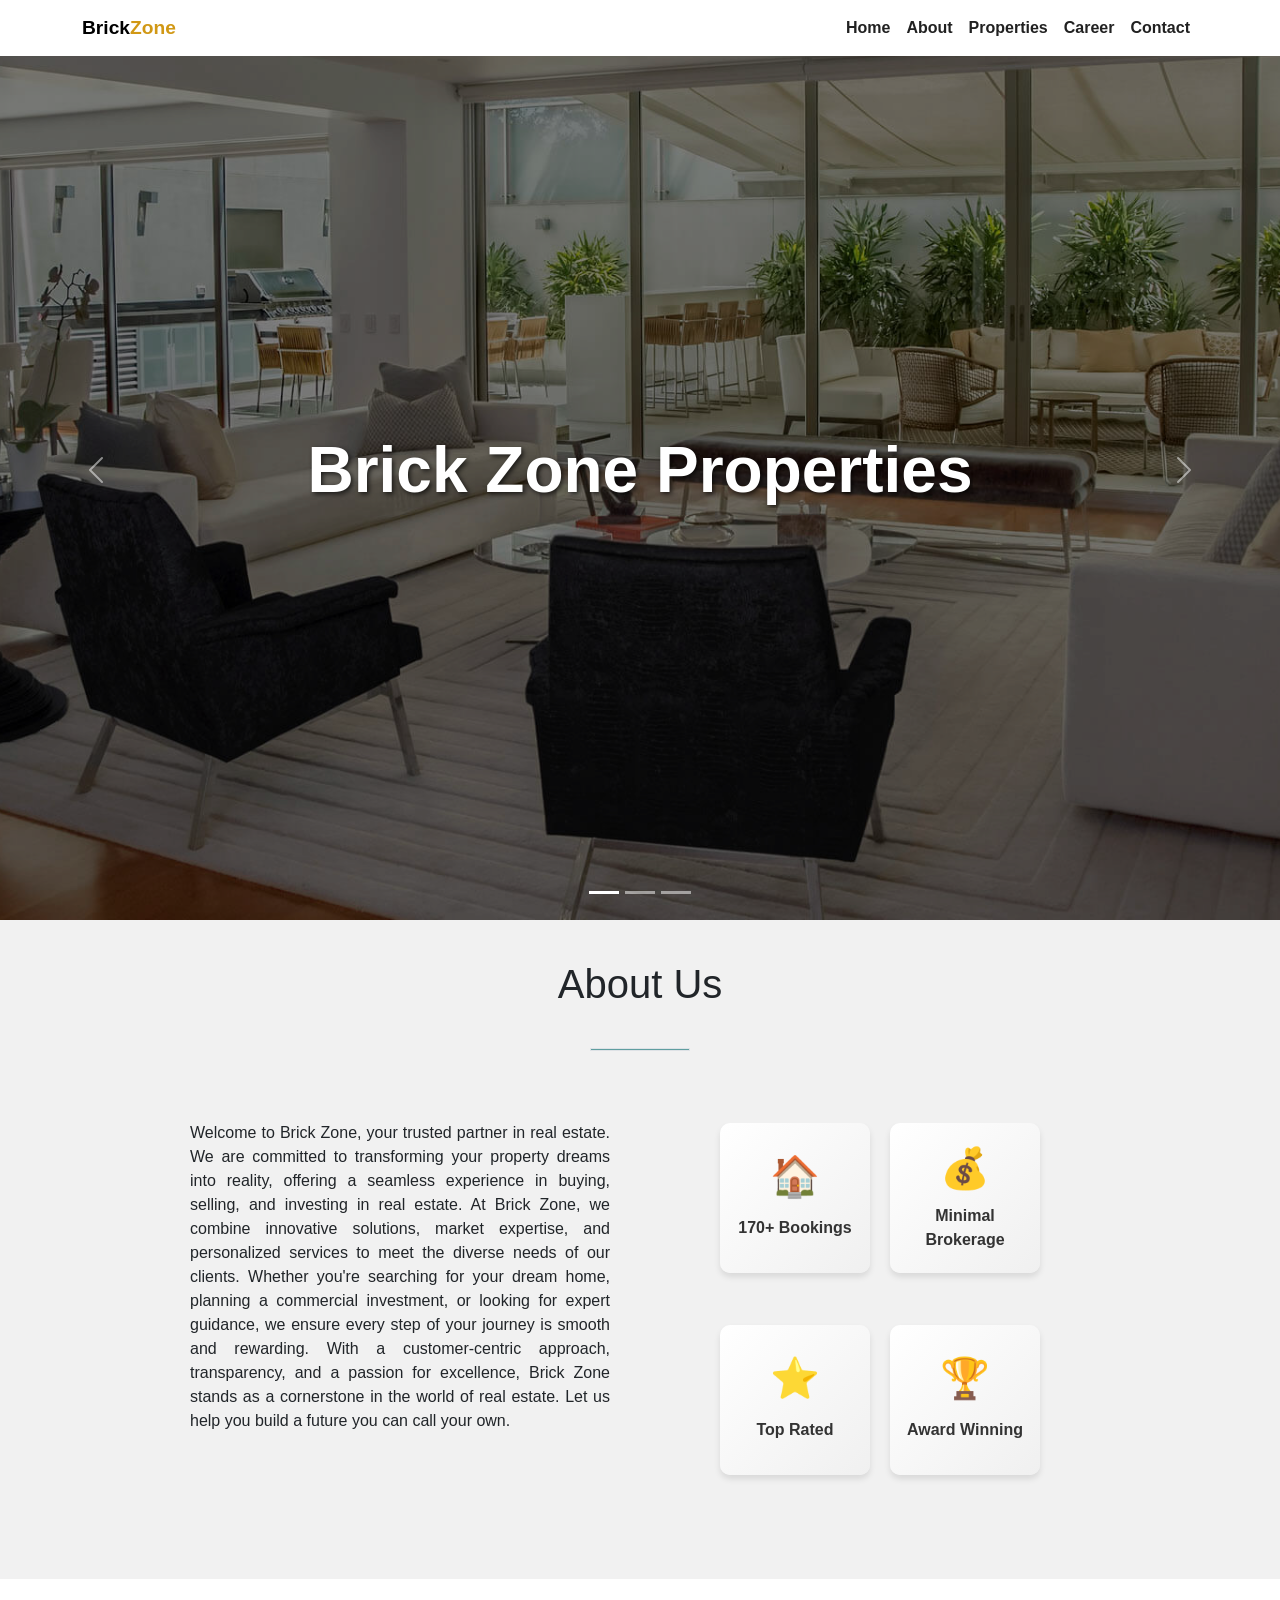
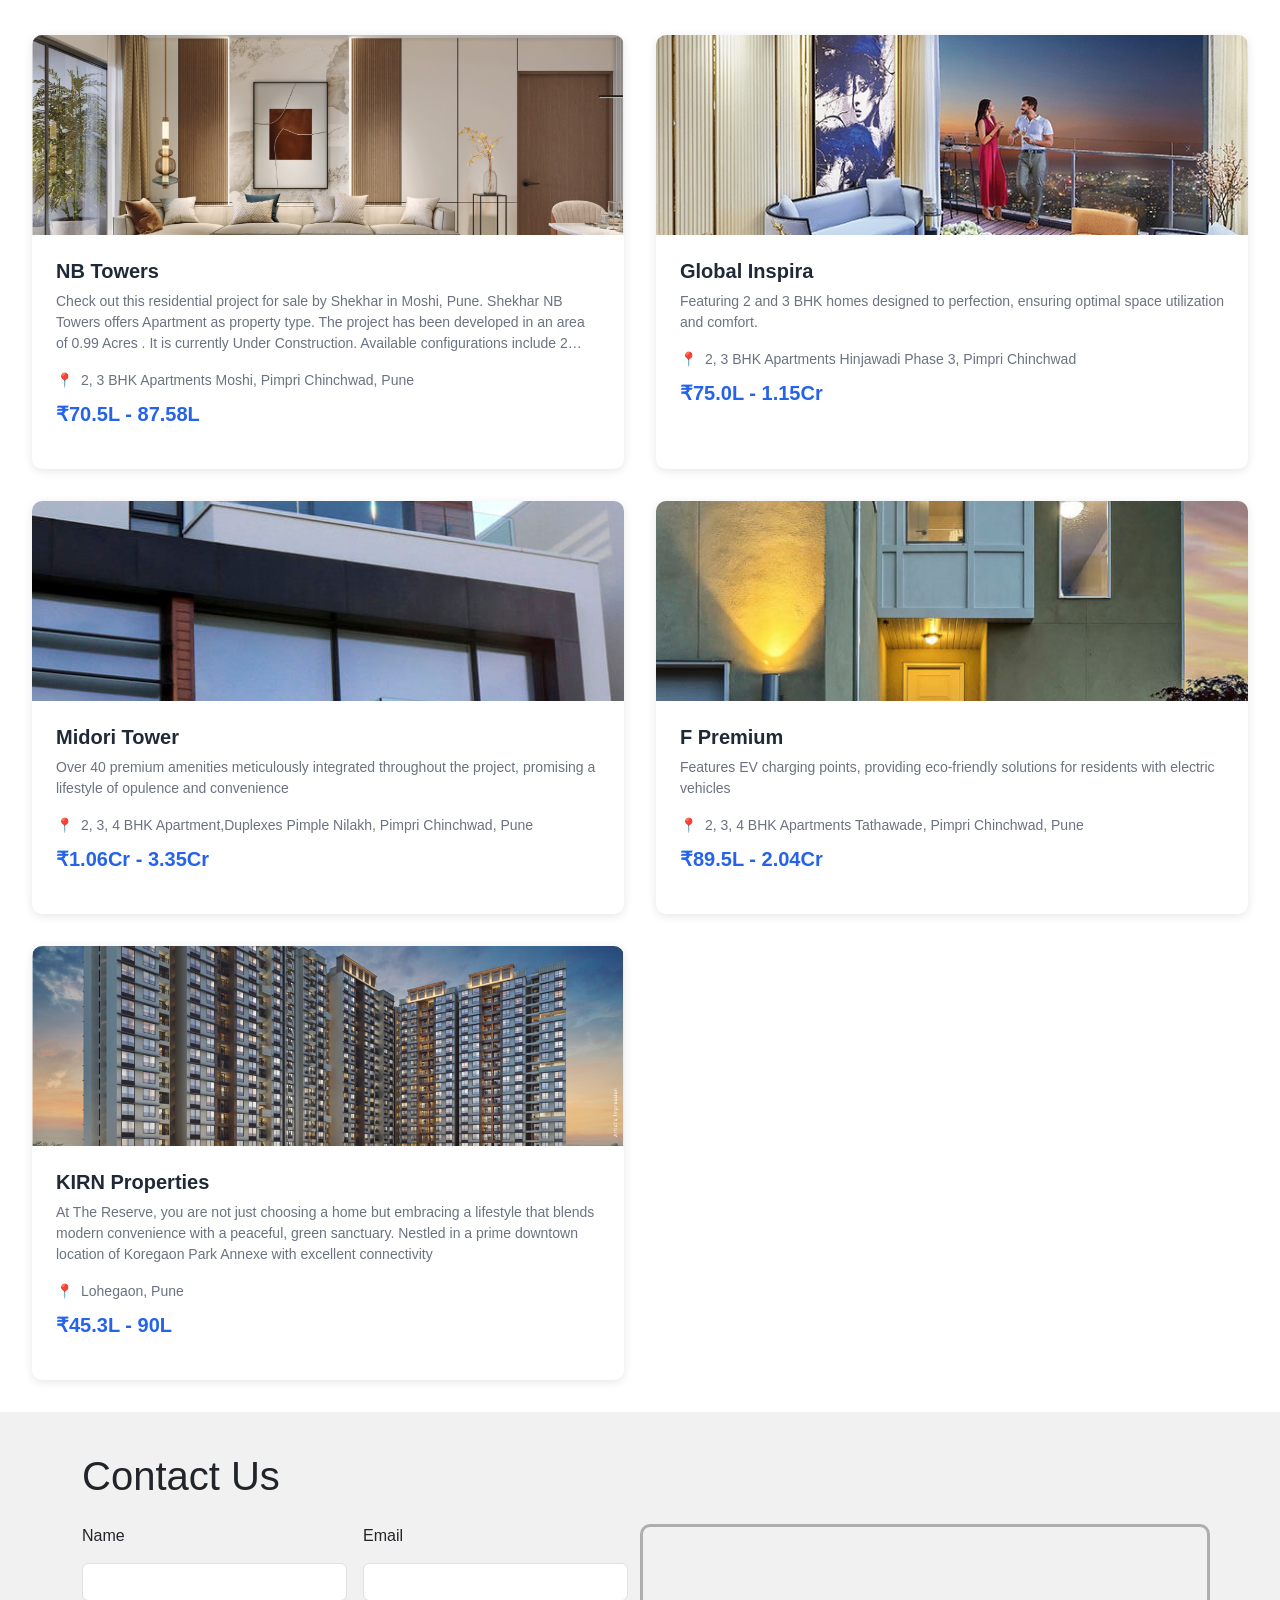
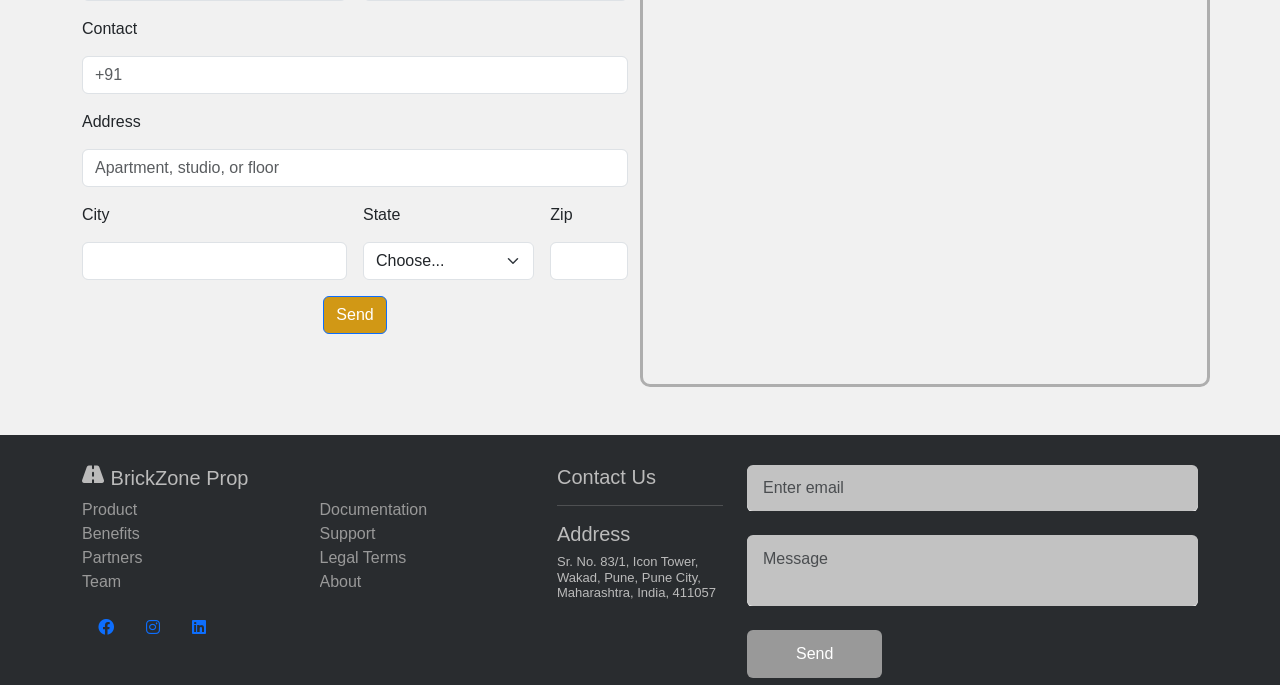
<file: index.html>
<!DOCTYPE html>
<html lang="en">
  <head>
    <meta charset="UTF-8" />
    <meta name="viewport" content="width=device-width, initial-scale=1.0" />
    <title>BrickZoneProperties</title>
    <link rel="icon" href="bzpwebsite/logo.ico" />
    <link rel="stylesheet" href="bzpwebsite/styles.css" />
    
    <link href="https://cdn.jsdelivr.net/npm/bootstrap@5.3.3/dist/css/bootstrap.min.css" rel="stylesheet" integrity="sha384-QWTKZyjpPEjISv5WaRU9OFeRpok6YctnYmDr5pNlyT2bRjXh0JMhjY6hW+ALEwIH" crossorigin="anonymous">
    <link rel="stylesheet" href="https://cdnjs.cloudflare.com/ajax/libs/font-awesome/5.15.4/css/all.min.css">
  

    <script src="https://cdn.jsdelivr.net/npm/bootstrap@5.3.3/dist/js/bootstrap.bundle.min.js" integrity="sha384-YvpcrYf0tY3lHB60NNkmXc5s9fDVZLESaAA55NDzOxhy9GkcIdslK1eN7N6jIeHz" crossorigin="anonymous"></script>
  </head>
  <body class="bg">
    <header id="home">
      <nav class="navbar navbar-expand-lg fixed-top">
        <div class="container">
          <a class="navbar-brand text-brand" href="index.html"
            >Brick<span class="color-b">Zone</span></a
          >
          <button
            class="navbar-toggler"
            type="button"
            data-bs-toggle="collapse"
            data-bs-target="#navbarSupportedContent"
            aria-controls="navbarSupportedContent"
            aria-expanded="false"
            aria-label="Toggle navigation"
          >
            <span class="navbar-toggler-icon"></span>
          </button>

          <div class="navbar-collapse collapse" id="navbarSupportedContent">
            <ul class="navbar-nav text-center ms-auto">
              <li class="nav-item">
                <a class="nav-link active" href="#home">Home</a>
              </li>

              <li class="nav-item">
                <a class="nav-link" href="#about">About</a>
              </li>

              <li class="nav-item">
                <a class="nav-link" href="#property">Properties</a>
              </li>

              <li class="nav-item">
                <a class="nav-link" href="bzpwebsite/career.html">Career</a>
              </li>

              <li class="nav-item">
                <a class="nav-link" href="#contact">Contact</a>
              </li>
            </ul>
          </div>
        </div>
      </nav>
      <!-- End Header/Navbar -->
    </header>


<!-- Start of Carousel -->
<!-- Corrected Carousel for Bootstrap 5 -->


<div id="carouselExampleIndicators" class="carousel slide" data-bs-ride="carousel">
  <div class="carousel-overlay">
    <h1 class="carousel-title">Brick Zone Properties</h1>
</div>
    <ol class="carousel-indicators">
      <li data-bs-target="#carouselExampleIndicators" data-bs-slide-to="0" class="active"></li>
      <li data-bs-target="#carouselExampleIndicators" data-bs-slide-to="1"></li>
      <li data-bs-target="#carouselExampleIndicators" data-bs-slide-to="2"></li>
    </ol>
    <div class="carousel-inner">
      
      <div class="carousel-item active" data-bs-interval="2000">
        <img class="d-block w-100" src="assets/img/slide-1.jpg" alt="First slide">
      </div>
      <div class="carousel-item" data-bs-interval="2000">
        <img class="d-block w-100" src="assets/img/slide-2.jpg" alt="Second slide">
      </div>
      <div class="carousel-item" data-bs-interval="2000">
        <img class="d-block w-100" src="assets/img/slide-3.jpg" alt="Third slide">
      </div>
    </div>
    <a class="carousel-control-prev" href="#carouselExampleIndicators" role="button" data-bs-slide="prev">
      <span class="carousel-control-prev-icon" aria-hidden="true"></span>
      <span class="visually-hidden">Previous</span>
    </a>
    <a class="carousel-control-next" href="#carouselExampleIndicators" role="button" data-bs-slide="next">
      <span class="carousel-control-next-icon" aria-hidden="true"></span>
      <span class="visually-hidden">Next</span>
    </a>
</div>

<div class="about-section" id="about">
  <div class="inner-width">
    <h1>About Us</h1>
    <div class="border"></div>
    <div class="about-section-row">
      <div class="about-section-col">
        <div class="about">
          <p>
            Welcome to Brick Zone, your trusted partner in real estate. We are committed to transforming your property dreams into reality, offering a seamless experience in buying, selling, and investing in real estate. At Brick Zone, we combine innovative solutions, market expertise, and personalized services to meet the diverse needs of our clients. Whether you're searching for your dream home, planning a commercial investment, or looking for expert guidance, we ensure every step of your journey is smooth and rewarding. With a customer-centric approach, transparency, and a passion for excellence, Brick Zone stands as a cornerstone in the world of real estate. Let us help you build a future you can call your own.
        
          </p>
          <!-- <a href="#">Read More</a> -->
        </div>
      </div>
      <div class="about-section-col">
        <div class="skills">
          <div class="skill p1">
            <div class="icon">🏠</div>
            <div class="title">170+ Bookings</div>
            <!-- <div class="percentage">90% Completion</div> -->
          </div>
        
          <div class="skill p2">
            <div class="icon">💰</div>
            <div class="title">Minimal Brokerage</div>
            <!-- <div class="percentage">Completely Free</div> -->
          </div>
        
          <div class="skill p3">
            <div class="icon">⭐</div>
            <div class="title">Top Rated</div>
            <!-- <div class="percentage">50% Expertise</div> -->
          </div>
          <div class="skill p3">
            <div class="icon">🏆</div>
            <div class="title">Award Winning</div>
            <!-- <div class="percentage">50% Expertise</div> -->
          </div>

          
        </div>
      </div>
    </div>
  </div>
</div>

<br>



    <!-- start of latest property -->

    <div class="property-grid" id="property">
      <!-- Property Card 1 -->
      <div class="property-card">
          <div class="property-image">
              <img src="assets/img/img1.jpg" alt="Property">
              <!-- <span class="property-tag">Featured</span> -->
          </div>
          <div class="property-content">
              <h3 class="property-title">NB Towers</h3>
              <p class="property-description">
                Check out this residential project for sale by Shekhar in Moshi, Pune. Shekhar NB Towers offers Apartment as property type. The project has been developed in an area of 0.99 Acres . It is currently Under Construction. Available configurations include 2 BHK, 3 BHK. As per the area plan,
              </p>
              <div class="property-location">
                2, 3 BHK Apartments
                Moshi, Pimpri Chinchwad, Pune
              </div>
              <div class="property-price">70.5L - 87.58L</div>
              <!-- <button class="property-button">View Details</button> -->
          </div>
      </div>

      <div class="property-card">
        <div class="property-image">
            <img src="assets/img/img2.jpg" alt="Property">
            <!-- <span class="property-tag">Featured</span> -->
        </div>
        <div class="property-content">
            <h3 class="property-title">Global Inspira</h3>
            <p class="property-description">
              Featuring 2 and 3 BHK homes designed to perfection, ensuring optimal space utilization and comfort.
            </p>
            <div class="property-location">
              2, 3 BHK Apartments
              Hinjawadi Phase 3, Pimpri Chinchwad
            </div>
            <div class="property-price">75.0L - 1.15Cr</div>
            <!-- <button class="property-button">View Details</button> -->
        </div>
    </div>

    <div class="property-card">
      <div class="property-image">
          <img src="assets/img/property-6.jpg" alt="Property">
          <!-- <span class="property-tag">Featured</span> -->
      </div>
      <div class="property-content">
          <h3 class="property-title">Midori Tower</h3>
          <p class="property-description">
            
Over 40 premium amenities meticulously integrated throughout the project, promising a lifestyle of opulence and convenience
          </p>
          <div class="property-location">
            2, 3, 4 BHK Apartment,Duplexes
              Pimple Nilakh, Pimpri Chinchwad, Pune
          </div>
          <div class="property-price">1.06Cr - 3.35Cr</div>
          <!-- <button class="property-button">View Details</button> -->
      </div>
  </div>


    <div class="property-card">
      <div class="property-image">
          <img src="assets/img/property-1.jpg" alt="Property">
          <!-- <span class="property-tag">Featured</span> -->
      </div>
      <div class="property-content">
          <h3 class="property-title">F Premium</h3>
          <p class="property-description">
            Features EV charging points, providing eco-friendly solutions for residents with electric vehicles
          </p>
          <div class="property-location">
            2, 3, 4 BHK Apartments
            Tathawade, Pimpri Chinchwad, Pune
          </div>
          <div class="property-price">89.5L - 2.04Cr</div>
          <!-- <button class="property-button">View Details</button> -->
      </div>
  </div>


  <div class="property-card">
          <div class="property-image">
              <img src="assets/img/img3.jpg" alt="Property">
              <!-- <span class="property-tag">Featured</span> -->
          </div>
          <div class="property-content">
              <h3 class="property-title">KIRN Properties</h3>
              <p class="property-description">
                At The Reserve, you are not just choosing a home but embracing a lifestyle that blends modern convenience with a peaceful, green sanctuary. Nestled in a prime downtown location of Koregaon Park Annexe with excellent connectivity
              </p>
              <div class="property-location">
                  Lohegaon, Pune
              </div>
              <div class="property-price">45.3L - 90L</div>
              <!-- <button class="property-button">View Details</button> -->
          </div>
          
      </div>
    </div>

    <!-- contact form start  -->
     <div class="param">
    <section id="contact" class="container" style="margin-top: 40px; ">
      <h1 class="">Contact Us</h1>
      <!-- <br /> -->

    <div class="row mt-4">
      <!-- <div class="row mt-4">
        <div class="col-md-6">
          <form class="row g-3">
            <div class="col-md-6" style="overflow-y: hidden !important;">
              <label for="inputEmail4" class="form-label" >Name</label>
              <input type="email" class="form-control" id="inputEmail4" />
            </div>
            <div class="col-md-6" style="overflow-y: hidden !important;">
              <label for="inputEmail4" class="form-label">Email</label>
              <input type="email" class="form-control" id="inputEmail4" />
            </div>
            <div class="col-12">
              <label for="inputAddress" class="form-label">Contact</label>
              <input
                type="number"
                class="form-control"
                id="inputAddress"
                placeholder="+91"
              />
            </div>
            <div class="col-12">
              <label for="inputAddress2" class="form-label">Address </label>
              <input
                type="text"
                class="form-control"
                id="inputAddress2"
                placeholder="Apartment, studio, or floor"
              />
            </div>
            <div class="col-md-6">
              <label for="inputCity" class="form-label">City</label>
              <input type="text" class="form-control" id="inputCity" />
            </div>
            <div class="col-md-4">
              <label for="inputState" class="form-label">State</label>
              <select id="inputState" class="form-select">
                <option selected>Choose...</option>
                <option>Maharashtra</option>
                <option>Andhra Pradesh</option>
                <option>Arunachal Pradesh</option>
                <option>Assam</option>
                <option>Bihar</option>
                <option>Chhattisgarh</option>
                <option>Goa</option>
                <option>Gujarat</option>
                <option>Haryana</option>
                <option>Himachal Pradesh</option>
                <option>Jharkhand</option>
                <option>Karnataka</option>
                <option>Kerala</option>
                <option>Madhya Pradesh</option>
                <option>Delhi</option>
                <option>Manipur</option>
                <option>Meghalaya</option>
                <option>Mizoram</option>
                <option>Nagaland</option>
                <option>Odisha</option>
                <option>Punjab</option>
                <option>Rajasthan</option>
                <option>Sikkim</option>
                <option>Tamil Nadu</option>
                <option>Telangana</option>
                <option>Tripura</option>
                <option>Uttar Pradesh</option>
                <option>Uttarakhand</option>
                <option>West Bengal</option>
                <option>Chandigarh</option>
                <option>Lakshadweep</option>
                <option>Puducherry</option>              </select>
            </div>
            <div class="col-md-2">
              <label for="inputZip" class="form-label">Zip</label>
              <input type="text" class="form-control" id="inputZip" />
            </div>

            <div class="col-12">
              <button type="submit" class="btn" id="btn11">Send</button>
            </div>
          </form>
        </div> -->
        <div class="col-md-6 mx-auto form-container">
          <form class="row g-3">
            <div class="col-md-6">
              <label for="inputName" class="form-label">Name</label>
              <input type="text" class="form-control" id="inputName" />
            </div>
            <div class="col-md-6">
              <label for="inputEmail4" class="form-label">Email</label>
              <input type="email" class="form-control" id="inputEmail4" />
            </div>
            <div class="col-12">
              <label for="inputContact" class="form-label">Contact</label>
              <input
                type="number"
                class="form-control"
                id="inputContact"
                placeholder="+91"
              />
            </div>
            <div class="col-12">
              <label for="inputAddress2" class="form-label">Address</label>
              <input
                type="text"
                class="form-control"
                id="inputAddress2"
                placeholder="Apartment, studio, or floor"
              />
            </div>
            <div class="col-md-6">
              <label for="inputCity" class="form-label">City</label>
              <input type="text" class="form-control" id="inputCity" />
            </div>
            <div class="col-md-4">
              <label for="inputState" class="form-label">State</label>
              <select id="inputState" class="form-select">
                <option selected>Choose...</option>
                <option>Maharashtra</option>
                <option>Andhra Pradesh</option>
                <option>Arunachal Pradesh</option>
                <option>Assam</option>
                <option>Bihar</option>
                <option>Chhattisgarh</option>
                <option>Goa</option>
                <option>Gujarat</option>
                <option>Haryana</option>
                <option>Himachal Pradesh</option>
                <option>Jharkhand</option>
                <option>Karnataka</option>
                <option>Kerala</option>
                <option>Madhya Pradesh</option>
                <option>Delhi</option>
                <option>Manipur</option>
                <option>Meghalaya</option>
                <option>Mizoram</option>
                <option>Nagaland</option>
                <option>Odisha</option>
                <option>Punjab</option>
                <option>Rajasthan</option>
                <option>Sikkim</option>
                <option>Tamil Nadu</option>
                <option>Telangana</option>
                <option>Tripura</option>
                <option>Uttar Pradesh</option>
                <option>Uttarakhand</option>
                <option>West Bengal</option>
                <option>Chandigarh</option>
                <option>Lakshadweep</option>
                <option>Puducherry</option>    
                <!-- Add other states as needed -->
              </select>
            </div>
            <div class="col-md-2">
              <label for="inputZip" class="form-label">Zip</label>
              <input type="text" class="form-control" id="inputZip" />
            </div>
            <div class="col-12 text-center">
              <button type="submit" class="btn btn-primary" id="btn11">Send</button>
            </div>
          </form>
        </div>
        
        <div class="col-md-6 borde">
          <iframe
            src="https://www.google.com/maps/embed?pb=!1m18!1m12!1m3!1d3781.403321485809!2d73.74113157386672!3d18.6009204374069!2m3!1f0!2f0!3f0!3m2!1i1024!2i768!4f13.1!3m3!1m2!1s0x3bc2bb19496bcadf%3A0x74d0c55f25e2be28!2sIcon%20Tower!5e0!3m2!1sen!2sin!4v1736763099828!5m2!1sen!2sin"
            width="600"
            height="450"
            style="border: 0"
            allowfullscreen=""
            loading="lazy"
            referrerpolicy="no-referrer-when-downgrade"
          ></iframe>
        </div>
      </div>
    </section>
    <br><br>
  </div>
    <link rel="stylesheet" href="https://cdnjs.cloudflare.com/ajax/libs/font-awesome/6.0.0-beta3/css/all.min.css">
    <footer class="footer">
      <div class="container">
          <div class="row">
              <div class="col-md-5">
                  <h5><i class="fa fa-road"></i> BrickZone Prop</h5>
                  <div class="row">
                      <div class="col-6">
                          <ul class="list-unstyled">
                              <li><a href="">Product</a></li>
                              <li><a href="">Benefits</a></li>
                              <li><a href="">Partners</a></li>
                              <li><a href="">Team</a></li>
                          </ul>
                      </div>
                      <div class="col-6">
                          <ul class="list-unstyled">
                              <li><a href="">Documentation</a></li>
                              <li><a href="">Support</a></li>
                              <li><a href="">Legal Terms</a></li>
                              <li><a href="">About</a></li>
                          </ul>
                      </div>
                  </div>
                  <ul class="nav">
                      <li class="nav-item"><a href="" class="nav-link pl-0"><i class="fa-brands fa-facebook"></i></i></a></li>
                      <li class="nav-item"><a href="https://www.instagram.com/brickzoneprop/" target="_blank" class="nav-link"><i class="fa-brands fa-instagram"></i></a></li>
                      <li class="nav-item"><a href="https://www.linkedin.com/company/brickzone-prop" target="_blank" class="nav-link"><i class="fa-brands fa-linkedin"></i></a></li>
                  </ul>
                  <br>
              </div>
              <div class="col-md-2">
                  <h5 class="text-md-right">Contact Us</h5>
                  <hr>
                  <h5 class="text-md-right">Address</h5>
                  <h5 class="addr">Sr. No. 83/1, Icon Tower, Wakad, Pune, Pune City, Maharashtra, India, 411057</h5>
              </div>
              <div class="col-md-5 ">
                  <form class="clrt">
                      <fieldset class="form-group">
                          <input type="email" class="form-control" id="exampleInputEmail1" placeholder="Enter email">
                      </fieldset>
                      <br>
                      <fieldset class="form-group">
                          <textarea class="form-control" id="exampleMessage" placeholder="Message"></textarea>
                      </fieldset>
                      <br>
                      <fieldset class="form-group text-xs-right">
                        <button class="property-button but">Send</button>
                      </fieldset>
                  </form>
              </div>
          </div>
      </div>
  </footer>
    
  </body>

</html>
</file>
<file: bzpwebsite/styles.css>
*{
  margin: 0px;
  padding: 0px;
  box-sizing: border-box;
  font-family: "Poppins", sans-serif;
  overflow-x: hidden;
  overflow-y: auto;
}

:root{
  --primary-color : #d19815;
  --accent-color : #212121;
}
header
{
  height: auto;
}

.navbar{
  background-color: white;
}

nav{
  height: auto;
  font-size:medium;
  font-weight: bold;
}

.container{
  height: auto!important;
  width: 100%!important;
}

nav .navbar-brand{
  font-size: larger;
  font-weight: bolder;
}

h1,
h2,
h3,
h4,
h5,
h6 {
  color: #000000;
}

a {
  color: #000000;
  text-decoration: none;
  transition: all 0.5s ease;
}
nav li a {
  color: var(--accent-color) !important;
  text-decoration: none;
}
nav li a:hover {
  color: var(--primary-color) !important;
  text-decoration: none;
}

.link-two {
  color: #000000;
  transition: all 0.5s ease;
}

.link-two:hover {
  text-decoration: underline;
  color: #000000;
}

.link-one {
  color: #000000;
  transition: all 0.5s ease;
}

.link-one:hover {
  color: #000000;
  text-decoration: none;
}

/* mycss */


.card {
  width: 20vw !important;
  overflow-y: hidden;
  height: 300px!important;
  transition: .3s;
}

.card:hover{
  cursor: pointer;
  transform: scale(1.11);
}

.card img {
  height: 50vh!important;
}


/* mycss end  */
.link-icon {
  color: #000000;
  font-weight: 500;
}

.link-icon span {
  font-size: 14px;
  padding-left: 4px;
  vertical-align: middle;
}

.link-a {
  text-decoration: none;
  color: #ffffff;
  text-decoration: none;
}


/* Desigsnc */

.carousel-overlay {
  position: absolute;
  top: 0;
  left: 0;
  width: 100%;
  height: 100%;
  display: flex;
  justify-content: center;
  align-items: center;
  z-index: 10;
  pointer-events: none;
}

.carousel-title {
  font-size: 4rem;
  font-weight: bold;
  color: white;
  text-shadow: 2px 2px 5px rgba(0, 0, 0, 0.7);
  margin: 0;
}

.carousel-inner {
  position: relative;
}

.carousel-item img {
  object-fit: cover;
  height: 100vh;
}



.borde{
  border: 3px solid rgb(174, 174, 174); /* Adjust the thickness and color as needed */
  border-radius: 10px;
  
}
.property-grid {
  display: grid;
  grid-template-columns: repeat(auto-fit, minmax(400px, 1fr));
  gap: 2rem;
  padding: 2rem;
  max-width: 1400px;
  margin: 0 auto;
}

.property-card {
  background: white;
  border-radius: 10px;
  box-shadow: 0 2px 10px rgba(0, 0, 0, 0.1);
  overflow: hidden;
  transition: transform 0.3s ease, box-shadow 0.3s ease;
  height: 100%;
}

.property-card:hover {
  transform: translateY(-5px);
  box-shadow: 0 5px 20px rgba(0, 0, 0, 0.15);
}

.property-image {
  position: relative;
  width: 100%;
  height: 200px;
  overflow: hidden;
}

.property-image img {
  width: 100%;
  height: 100%;
  object-fit: cover;
  transition: transform 0.3s ease;
}

.property-card:hover .property-image img {
  transform: scale(1.1);
}

.property-tag {
  position: absolute;
  top: 1rem;
  right: 1rem;
  background: #2563eb;
  color: white;
  padding: 0.5rem 1rem;
  border-radius: 20px;
  font-size: 0.875rem;
  font-weight: 500;
}

.property-content {
  padding: 1.5rem;
}

.property-title {
  font-size: 1.25rem;
  font-weight: 600;
  color: #1f2937;
  margin: 0 0 0.5rem 0;
}

.property-description {
  color: #6b7280;
  font-size: 0.875rem;
  margin-bottom: 1rem;
  line-height: 1.5;
  display: -webkit-box;
  -webkit-line-clamp: 3;
  -webkit-box-orient: vertical;
  overflow: hidden;
}

.property-location {
  display: flex;
  align-items: center;
  color: #6b7280;
  font-size: 0.875rem;
  margin-bottom: 0.5rem;
}

.property-location::before {
  content: "📍";
  margin-right: 0.5rem;
}

.property-price {
  font-size: 1.25rem;
  font-weight: 600;
  color: #2563eb;
  margin-bottom: 1rem;
}

.property-price::before {
  content: "₹";
}
.property-button {
  width: 100%;
  background: #2563eb;
  color: white;
  border: none;
  padding: 0.75rem;
  border-radius: 6px;
  font-weight: 500;
  cursor: pointer;
  transition: background-color 0.3s ease;
}

.property-button:hover {
  background: #1d4ed8;
}

/* Responsive adjustments */
@media (max-width: 768px) {
  .property-grid {
      grid-template-columns: repeat(auto-fit, minmax(250px, 1fr));
      padding: 1rem;
      gap: 1rem;
  }
}

/* for carousel  */


/* Default carousel item height */


/* end of carousel  */

@media (max-width: 768px) {
  .link-a {
    font-size: 0.9rem;
  }
  .container{
    height: 100%!important;
  }
/* 
  #myRow {
    height: auto!important;

  } */

  .card {
    width: 40vh!important;
    height: 30vh!important;
    margin-bottom: 20px;
    margin-left: 15%;
  }

  #property-img{
    height: 40vh !important;
  }

  #last_card {
    margin-bottom: 70px;
    margin-right: 20px;
  }
 
  #con1{
    font-size: 10px !important;
    color: chartreuse !important;
    width: 30% !important;
    align-items: center !important;
    justify-content: center !important;
    border: 2px solid orangered;

  }

  .content1{
    border: 2px solid pink;
  }

  #caro1{
    font-size: 20px !important;
    color: red !important;
  }
  .caroimg{
    height: 300px !important;
    width: 300px !important;
  } 
  .cor1{
    font-size: 20px;
    border: 2px solid green;
    width: 60% !important;
    height: 50% !important;

  }

}

@media (min-width: 992px) {
  .link-a {
    font-size: 1rem;
  }
}

.link-a:hover {
  color: #ffffff;
  text-decoration: none;
}

.link-a span {
  font-size: 18px;
  vertical-align: middle;
  margin-left: 5px;
}

@media (min-width: 768px) {
  .link-a span {
    font-size: 1.5rem;
  }
}

@media (min-width: 992px) {
  .link-a span {
    font-size: 18px;
  }
}

@media (max-width: 992px) {

  
  #carouselExampleInterval {
    z-index: 1!important;
  }
  .navbar {
    z-index: 10000!important;
  }

}







.text-brand {
  color: #000000;
  font-size: 2rem;
  font-weight: 600;
}

@media (max-width: 767px) {
  .text-brand {
    font-size: 1.8rem;
  }
}

.color-a {
  text-decoration: none;
  color: #000000;
}

.color-b {
  color: #d19815;
}

.color-d {
  color: #adadad;
}

.color-text-a {
  text-decoration: none;
  color: #555555;
}

.no-margin {
  margin: 0;
}

/* start of carousel */

.carousel{
  margin-top: 20px;
}

.content{
  position: absolute;
  top: 50%;
  margin-left: 20%;
}

.carousel-item img {
  filter: brightness(50%); /* Adjust brightness to make the images lighter */
}

.carousel-item .content{
  font-size: larger;
  color: #fff;
  font-weight: bolder;
} 


.dim-img {
  filter: brightness(50%); /* Adjust brightness to make the images lighter */
  position: absolute;
}

.latest-content{
  color: white;
  width: 100%;
  height: 100%;
  z-index: 10;
  text-align: center;
  display: flex;
  justify-content: center;
  align-items: center;
  font-weight: bolder;
}

/* Adjustments for responsiveness */

/* Base styles remain the same */

@media (max-width: 768px) {
/* Adjustments for smaller devices */

/* Example: Adjust font size */
.link-a {
  font-size: 0.9rem; /* Adjust font size for smaller devices */
}

/* Example: Adjust container height */
.container {
  height: 100% !important; /* Adjust container height for smaller devices */
}

/* Additional adjustments for specific elements */
}

/* For tablets and smaller devices */
@media (max-width: 992px) {
  .container {
      padding-right: 10px;
      padding-left: 10px;
  }
}

@media (max-width: 992px) {
/* Adjustments for medium-sized devices */

/* Example: Adjust z-index */
#carouselExampleInterval {
  z-index: 1!important; /* Adjust z-index for certain elements */
}

/* Example: Adjust navbar z-index */
.navbar {
  z-index: 10000!important; /* Adjust z-index for navbar */
}

/* Additional adjustments for specific elements */
}

/* Additional media queries for larger devices if needed */

/* For text adjustments based on screen size */
@media (max-width: 767px) {
/* Example: Adjust font size */
.text-brand {
  font-size: 1.8rem; /* Adjust font size for smaller devices */
}
}

/* For common adjustments across all devices */
@media (max-width: 992px) {
/* Example: Adjust margin for certain elements */
.carousel {
  margin-top: 10px; /* Adjust margin for smaller devices */
}

/* Additional common adjustments */
}

/* Ensure proper scaling on mobile devices */
@media only screen and (max-width: 600px) {
/* Add viewport meta tag */
/* <meta name="viewport" content="width=device-width, initial-scale=1"> */
}

/* End of responsive adjustments */




.latest-property{
height: 100vh;
}

.latest-property .dim-img {
transition: filter 0.5s ease, transform 0.5s ease; /* Add transition for filter and transform */
}

.latest-property .dim-img:hover {
filter: brightness(30%);  
transform: scale(1.1);
}

.latest-property .dim-img:not(:hover) {
filter: brightness(30%);
transform: scale(1); /* Return to original size */
}


#btn11{
background-color: var(--primary-color);
}


*/
.footer {
  position: absolute;
  bottom: 0;
  width: 100%;
  /* Set the fixed height of the footer here */
  height: 300px;
}

/* Taller footer on small screens */
@media (max-width: 567em) {
  body {
    margin-bottom: 700px;
  }
  .footer {
    height: 250px;
  }
}

/* Sticky footer style and color
-------------------------------------------------- */
footer {
padding-top: 30px;
background-color: #292c2f;
color: #bbb;
}

footer a {
color: #999;
text-decoration:none;
}

footer a:hover, footer a:focus {
color: #ea0000;
text-decoration:none;
border-bottom:1px dotted #999;
}

footer .form-control {
  background-color: #c2c2c2;
  box-shadow: 0 1px 0 0 rgba(255, 255, 255, 0.94);
  
  border: none;
  resize: none;
  color: #d1d2d2;
  padding: 0.7em 1em;
}

.but{
  background-color: #999;
  width: 30%;
}

.addr{
  font-size: small;
}



/* about section */


.about-section {
  width: 100%;
  background: #f1f1f1;
  padding: 40px 0;
}

.inner-width {
  max-width: 1000px;
  overflow: hidden;
  padding: 0 20px;
  margin: auto;
}

.about-section h1 {
  text-align: center;
}

.border {
  width: 100px;
  height: 3px;
  background: cadetblue;
  margin: 40px auto;
}

.about-section-row {
  display: flex;
  flex-wrap: wrap;
}

.about-section-col {
  flex: 50%;
}

.about {
  padding: 30px;
  
}

.about p {
  text-align: justify;
  margin-bottom: 20px;
}

.about a {
  display: inline-block;
  color: cadetblue;
  text-decoration: none;
  border: 2px solid cadetblue;
  border-radius: 24px;
  padding: 8px 40px;
  transition: 0.4s linear;
}

.about a:hover {
  color: #fff;
  background: cadetblue;
}

.skills {
  display: flex;
  flex-wrap: wrap;
  gap: 20px;
  max-width: 600px;
  /* margin: 2 auto; */
  margin: 2rem;
  font-family: 'Arial', sans-serif;
  justify-content: center;
}

.skill {
  background: linear-gradient(135deg, #ffffff, #f0f0f0);
  border-radius: 10px;
  box-shadow: 0 4px 6px rgba(0, 0, 0, 0.1);
  padding: 15px;
  text-align: center;
  transition: transform 0.3s ease, box-shadow 0.3s ease;
  width: 150px;
  height: 150px;
  margin-bottom: 2rem;
  display: flex;
  overflow: hidden;
  flex-direction: column;
  align-items: center;
  justify-content: center;
}

.skill:hover {
  overflow: hidden;
  transform: translateY(-5px);
  box-shadow: 0 8px 15px rgba(0, 0, 0, 0.2);
}

.title {
  overflow: hidden;
  font-size: 16px;
  font-weight: bold;
  color: #333;
  margin-bottom: 10px;
}

.icon {
  font-size: 40px;
  overflow: hidden;
  color: #4caf50;
  margin-bottom: 10px;
}

.percentage {
  overflow: hidden;
  font-size: 14px;
  color: #666;
}

.skill.p2 .icon {
  overflow: hidden;
  color: #f44336;
}

.skill.p3 .icon {
  overflow: hidden;
  color: #2196f3;
}
@media screen and (max-width:700px) {
  .about-section-col {
    overflow: hidden;
    overflow: hidden;
    flex: 100%;
    margin: 10px 0;
  }
  .about,
  .skills {
    padding: 0;
    overflow: hidden;
  }
  .about {
    overflow: hidden  ;
      text-align: center;
  }
}



/* Contact */

.param{
  background: #f1f1f1;
}
</file>
